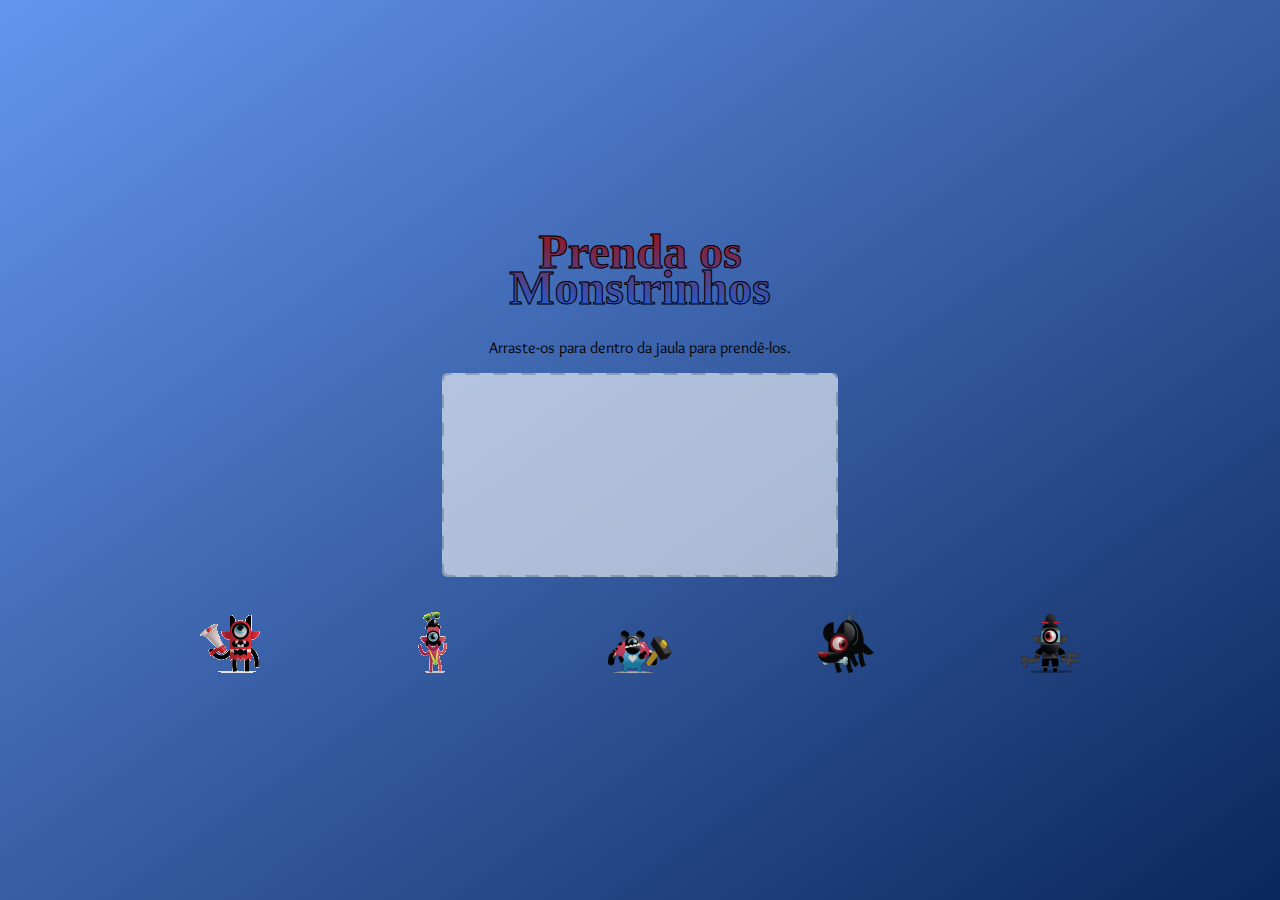
<file: apis/drag-and-drop/index.html>
<!DOCTYPE html>
<html lang="pt">
<head>
  <meta charset="utf-8">
  <title>Drag and Drop API - Exemplo</title>
  <link rel="stylesheet" href="styles/monstrinhos.css">
  <link rel="stylesheet" href="https://fonts.googleapis.com/css?family=Overlock|Chewy">
  <link rel="icon" href="images/favicon.ico" type="image/x-icon">
</head>
<body>
  <main id="dnd-example-container">
    <header>
      <h1>Prenda os<br>Monstrinhos</h1>
    </header>
    <p>Arraste-os para dentro da jaula para prendê-los.</p>
    <section id="dnd-target" class="anim-dashes">
      <div class="anim-dashes-blank"></div>
    </section>
    <section id="dnd-sources">
      <ul>
        <li draggable="true" class="dnd-draggable" id="johnny">Johnny</li>
        <li draggable="true" class="dnd-draggable" id="dmitry">Dmitry</li>
        <li draggable="true" class="dnd-draggable" id="ales">Ales</li>
        <li draggable="true" class="dnd-draggable" id="andraz">Andraz</li>
        <li draggable="true" class="dnd-draggable" id="logar">Logar</li>
      </ul>
    </section>
  </main>
  <script src="scripts/monstrinhos.js"></script>
</body>
</html>
</file>
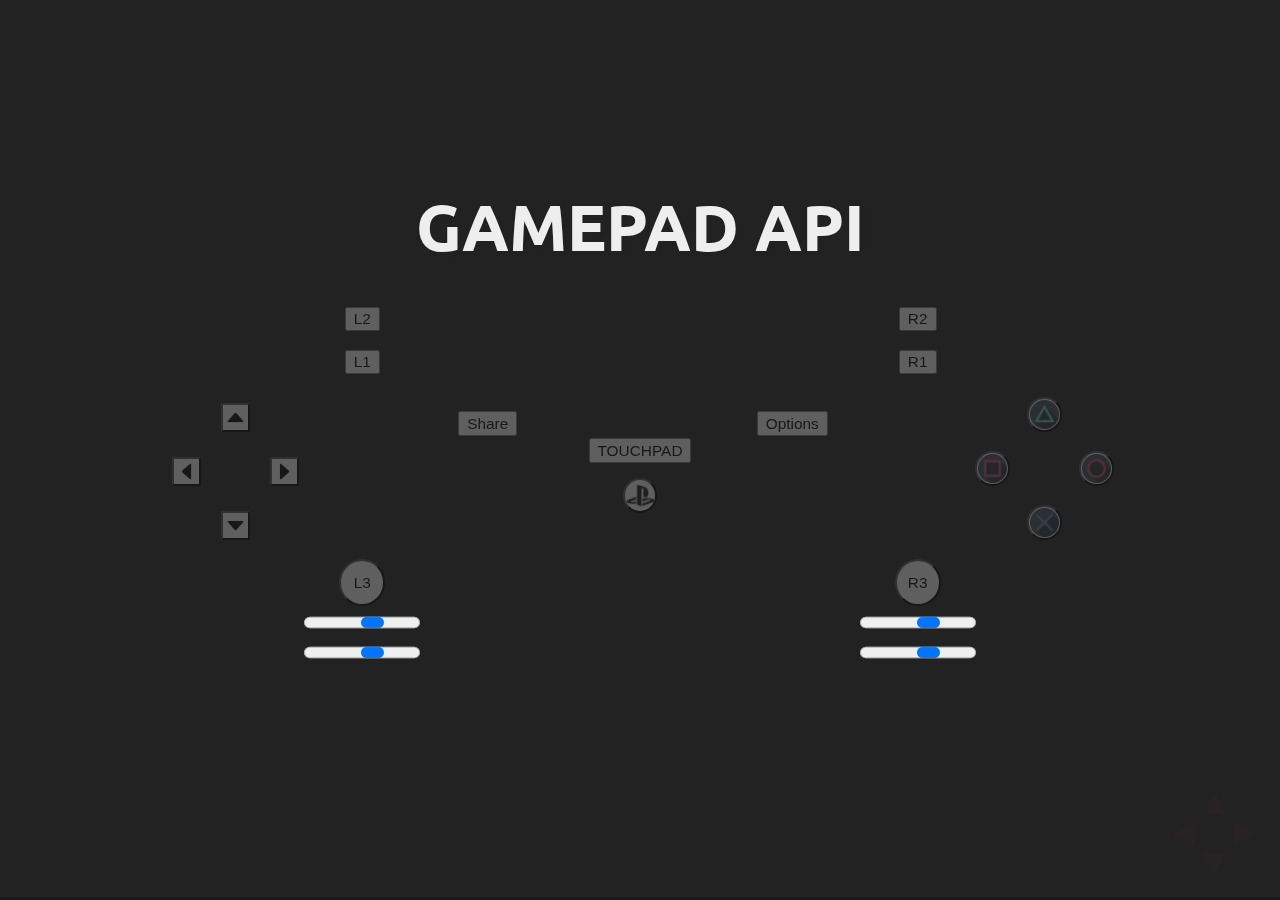
<file: apis/gamepad/index.html>
<!doctype html>
<html lang="en">

	<head>
		<meta charset="utf-8">

		<title>Seminário - APIs do HTML5</title>

		<meta name="description" content="Gamepad API e Vibration API ">
		<meta name="author" content="André Dornas e Raíssa Dutra">

		<meta name="apple-mobile-web-app-capable" content="yes">
		<meta name="apple-mobile-web-app-status-bar-style" content="black-translucent">

		<meta name="viewport" content="width=device-width, initial-scale=1.0, maximum-scale=1.0, user-scalable=no, minimal-ui">

		<link rel="stylesheet" href="css/reveal.css">
		<link rel="stylesheet" href="css/theme/blood.css" id="theme">

		<!-- Code syntax highlighting -->
		<link rel="stylesheet" href="lib/css/zenburn.css">
		<link rel="stylesheet" href="css/myCss.css">
		<!-- Printing and PDF exports -->
		<script>
			var link = document.createElement( 'link' );
			link.rel = 'stylesheet';
			link.type = 'text/css';
			link.href = window.location.search.match( /print-pdf/gi ) ? 'css/print/pdf.css' : 'css/print/paper.css';
			document.getElementsByTagName( 'head' )[0].appendChild( link );
		</script>

		<!--[if lt IE 9]>
		<script src="lib/js/html5shiv.js"></script>
		<![endif]-->
	</head>

	<body>

		<div class="reveal">

			<!-- Any section element inside of this container is displayed as a slide -->
			<div class="slides">
					<section>
						<h3>Gamepad API</h3>
						<p id="gamepad"></p>
						<div id="controller">
							<div id="x2"><span id="l2"><button type="button">L2</button></span><span id="r2"><button type="button">R2</button></span></div>
							<div id="x1"><span id="l1"><button type="button">L1</button></span><span id="r1"><button type="button">R1</button></span></div>
							<div id="central">
								<span id="setas">
									<div id="cima"><button type="button"></button></div>
									<div id="lados"><span id="esquerda"><button type="button"></button></span><span id="direita"><button type="button"></button></span></div>
									<div id="baixo"><button type="button"></button></div>
								</span>
								<span id="options"><button type="button"> Share </button></span>
								<span id="centro">
									<div id="touchpad"><button type="button">TOUCHPAD</button></div>
									<div id="ps"><button type="button"></button></div>
								</span>
								<span id="start"><button type="button"> Options </button></span>
								<span id="botoes">
									<div id="triangulo"><button type="button"></button></div>
									<div id="meio"><span id="quadrado"><button type="button"></button></span><span id="bolinha"><button type="button"></button></span></div>
									<div id="xis"><button type="button"></button></div>
								</span>
							</div>
							<div id="analog">
								<span id="esq">
									<div>
										<button type="button">L3</button>
										<progress max="2"></progress>
										<progress max="2"></progress>
									</div>
								</span>
								<span id="dir">
									<div>
										<button type="button">R3</button>
										<progress max="2"></progress>
										<progress max="2"></progress>
									</div>
								</span>
							</div>
						</div>

				</section>
			</div>
		</div>

		<script src="lib/js/head.min.js"></script>
		<script src="js/reveal.js"></script>

		<script>

			// Full list of configuration options available at:
			// https://github.com/hakimel/reveal.js#configuration
			Reveal.initialize({
				controls: true,
				progress: true,
				history: true,
				center: true,

				transition: 'slide', // none/fade/slide/convex/concave/zoom

				// Optional reveal.js plugins
				dependencies: [
					{ src: 'lib/js/classList.js', condition: function() { return !document.body.classList; } },
					{ src: 'plugin/markdown/marked.js', condition: function() { return !!document.querySelector( '[data-markdown]' ); } },
					{ src: 'plugin/markdown/markdown.js', condition: function() { return !!document.querySelector( '[data-markdown]' ); } },
					{ src: 'plugin/highlight/highlight.js', async: true, callback: function() { hljs.initHighlightingOnLoad(); } },
					{ src: 'plugin/zoom-js/zoom.js', async: true },
					{ src: 'plugin/notes/notes.js', async: true }
				]
			});

		</script>
		<script src="js/gamepad.js"></script>
	</body>
</html>
</file>
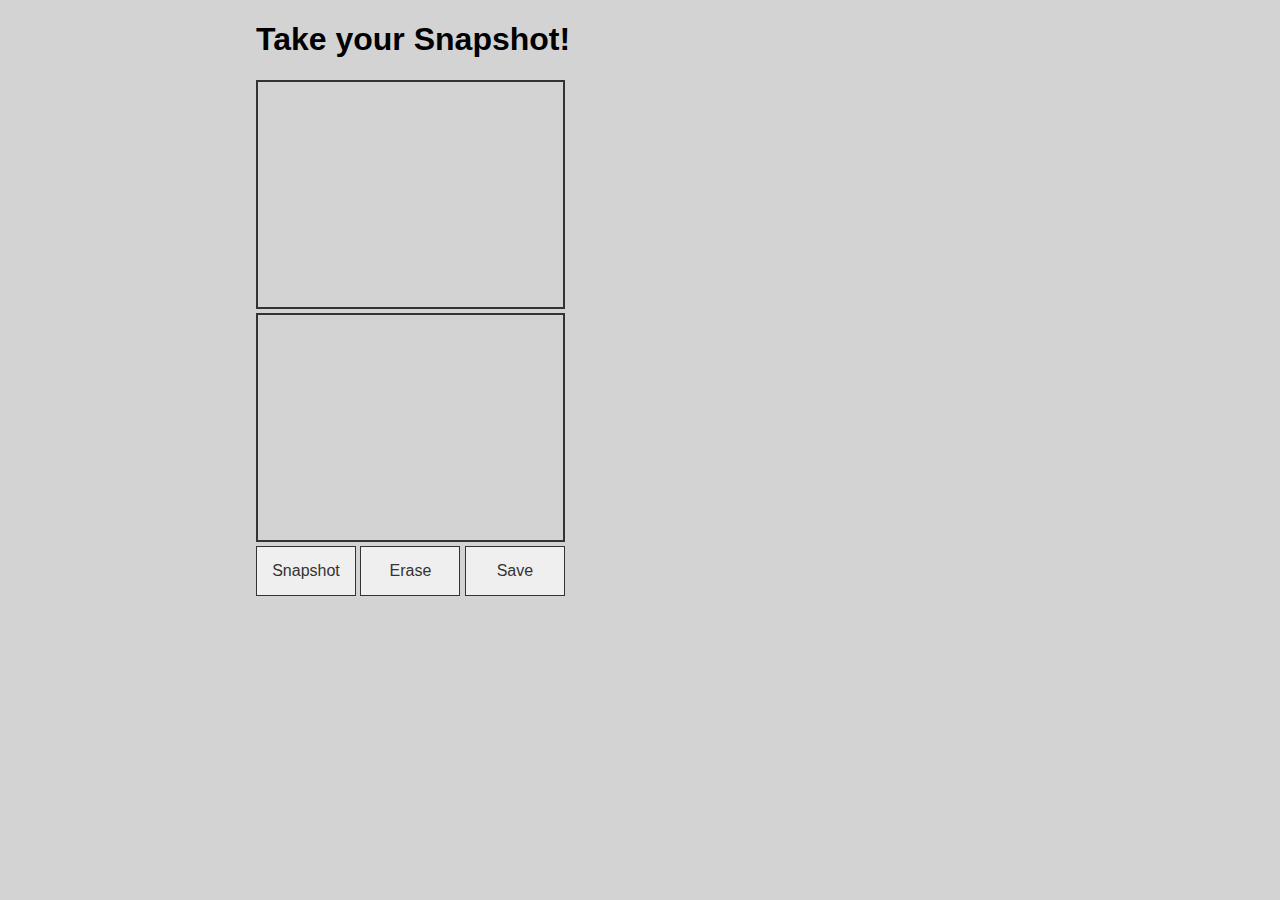
<file: apis/media-capture-and-streams/index.html>
<!doctype html>
<html>
<head>
  <title>Media Capture and Streams API</title>
  <link rel="stylesheet" href="css/style_index.css">
</head>
<body onload="onLoad()">

	<div id="container">
		<h1>Take your Snapshot!</h1>
	    <div class="camera">
	   		<video autoplay id="webcam"></video>
	   		<div>
	   			<canvas id="canvas" width="640" height="480"></canvas>
	   		</div>
	    </div>
		<div>
		    <button class="buttons"onclick="snapshot()" > Snapshot</button>
		    <button class="buttons" onclick="eraseCanvas()" >Erase</button>
		    <button class="buttons" onclick="savePhoto()" id="save">Save</button> 
		</div>
	</div>
  <script type="text/javascript" src="js/camera.js"></script>
</body>
</html>
</file>
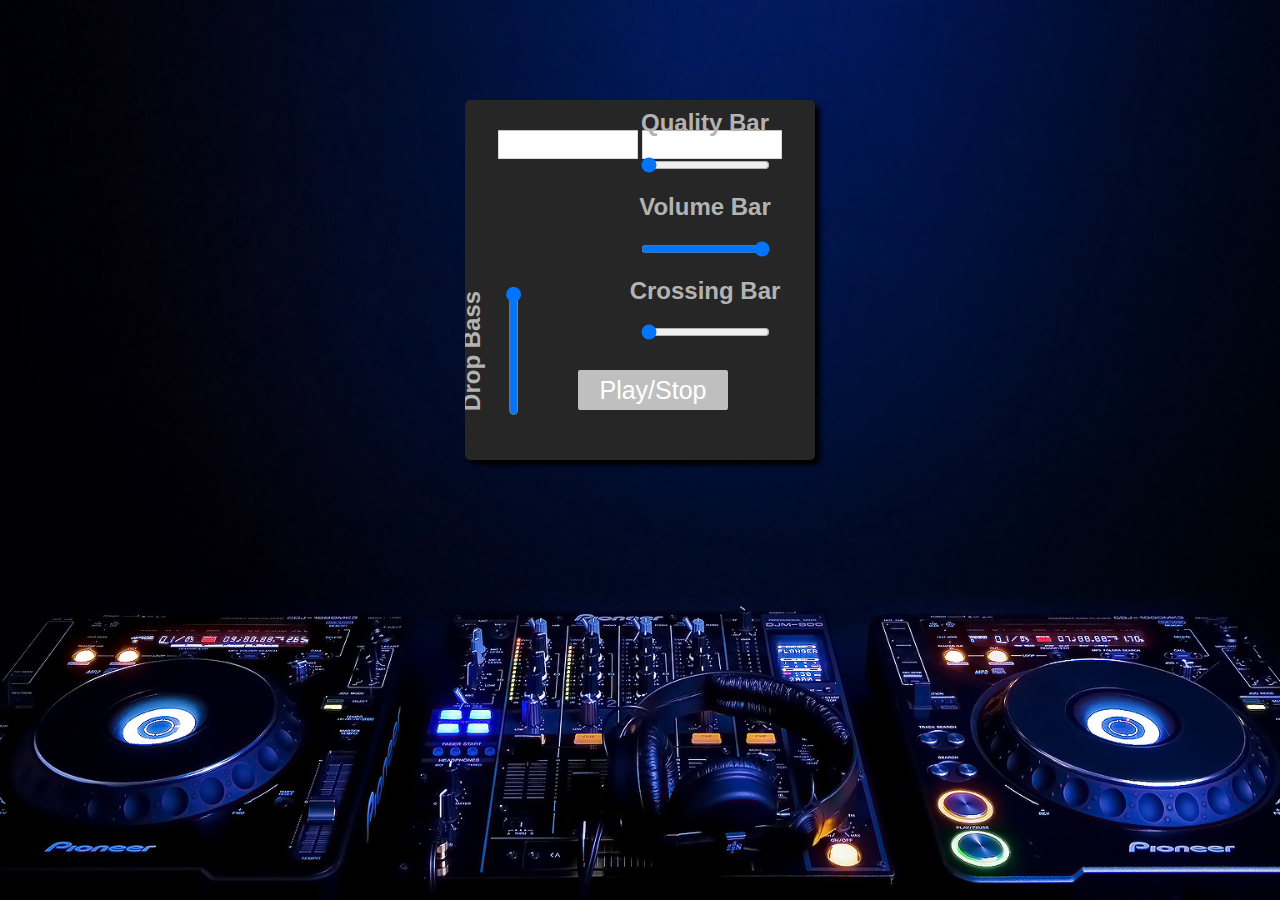
<file: apis/user-timing-api/index.html>
<hmtl>
  <head>
    <title>Audio Web Kit</title>
    <meta charset="utf8" ></meta>
    <link rel="stylesheet" href="exemplo.css">
  </head>
  <body id="corpo">

    <div class='conteudo'>
        <input class='music' type="text" id="track1" list='musicas' required/>
        <input class='music' type="text" id="track2" list='musicas' required/>
        <datalist id="musicas">
          <option value="Wombass">
          <option value="Last Night">
          <option value="music">
        </datalist>
        <div class='esquerda'>
          <h2>Drop Bass</h2>
          <input min="0" max="1" step='0.01'value="1" oninput="dropaBass(this);" type="range"></input>
        </div>

        <div class='direita'>
          <h2>Quality Bar</h2>
          <input min="0" max="1" step='0.01'value="0" oninput="changeQuality(this);" type="range"></input>
          <h2>Volume Bar</h2>
          <input min="0" max="100" value="100" oninput="volume.changeVolume(this);" type="range"></input>
          <h2>Crossing Bar</h2>
          <input min="0" max="100" value="0" oninput="crossfade(this);" type="range"></input>
          <br>
          <button id='play'>Play/Stop</button>
        </div>
    </div>


    <script src='exemplo.js'></script>

  </body>

</hmtl>
</file>
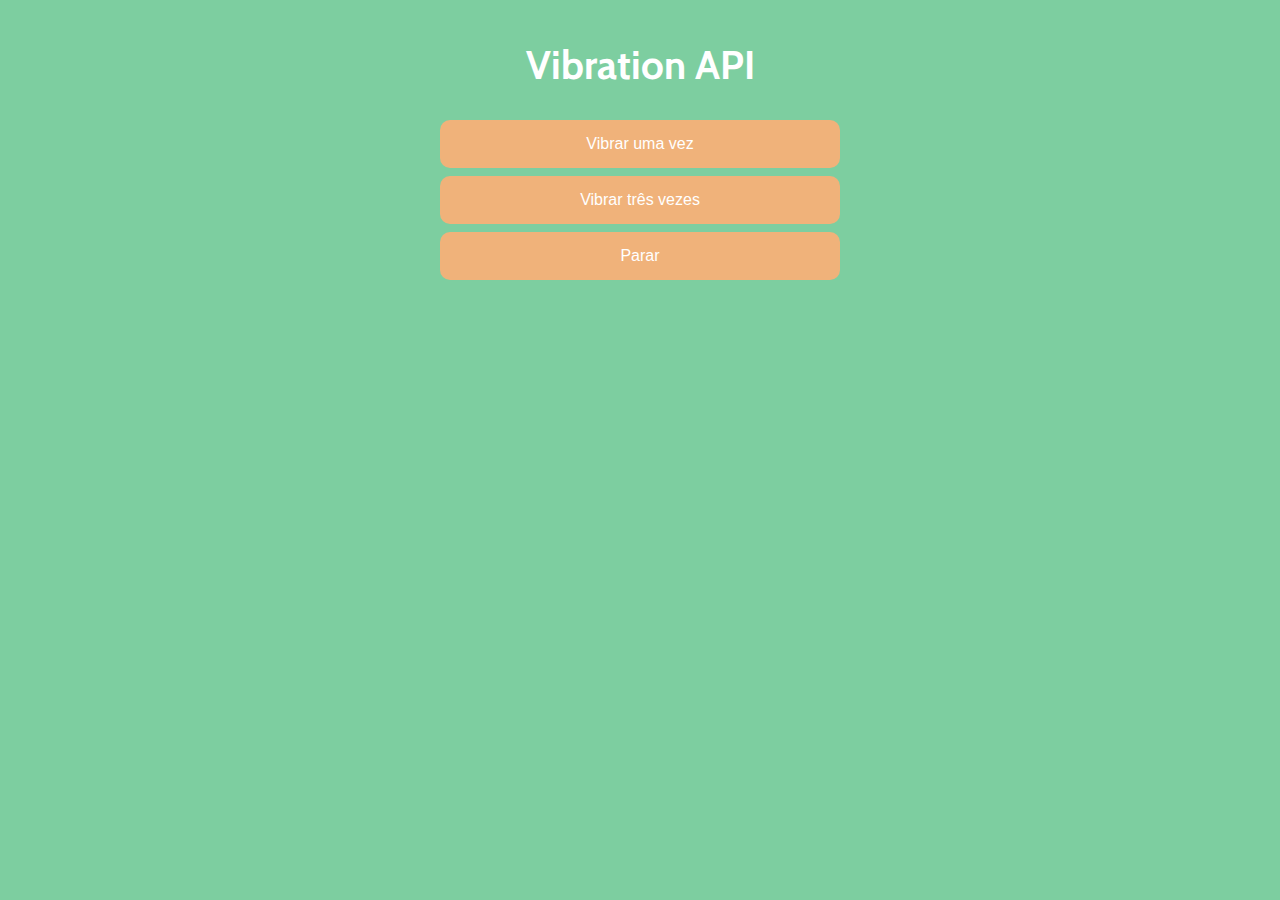
<file: apis/vibration/index.html>
<!DOCTYPE html>
<html>
   <head>
    <meta charset="UTF-8">
    <meta name="viewport" content="width=device-width, initial-scale=1.0"/>
    <link rel="stylesheet" href="vibration.css">
    <title>Vibration API Demo</title>
   </head>
   <body>
    <h1>Vibration API</h1>
    <div class="buttons-wrapper">
      <button id="button1" class="button-demo">Vibrar uma vez</button>
      <button id="button2" class="button-demo">Vibrar três vezes</button>
      <button id="button3" class="button-demo">Parar</button>
    </div>
    <span id="v-unsupported" class="hidden">API not supported</span>
    <script type="text/javascript" src="vibration.js"></script>
   </body>
</html>
</file>
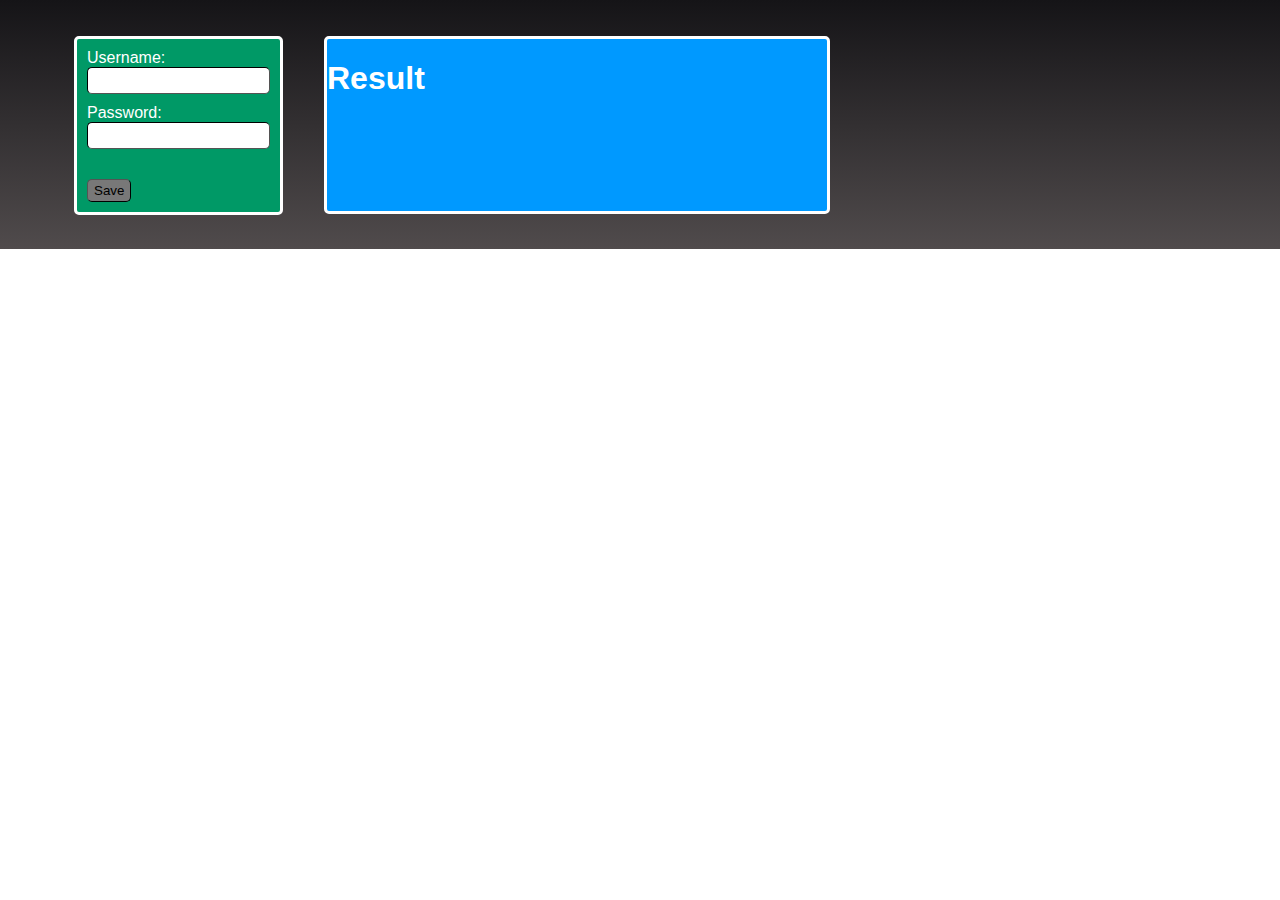
<file: apis/web-cryptography/index.html>
<!doctype html>
<html>
<head>
  <title>Web Cryptography API</title>
  <link rel="stylesheet" href="css/style_index.css">
</head>
<body onload="onLoad()">

	<form>
	  <label for="username">Username:</label><input type="text" id="username">
	  <label for="password">Password:</label><input id="password"> <br>
	  
	  <button type="button" id="encrypt">Save</button>
	</form>

	<div id="container">
	  <h1>Result</h1>
	  <p id="p1"></p>
	  <p id="p2"></p>
	 </div>
  <script type="text/javascript" src="js/cryptography.js"></script>
</body>
</html>
</file>
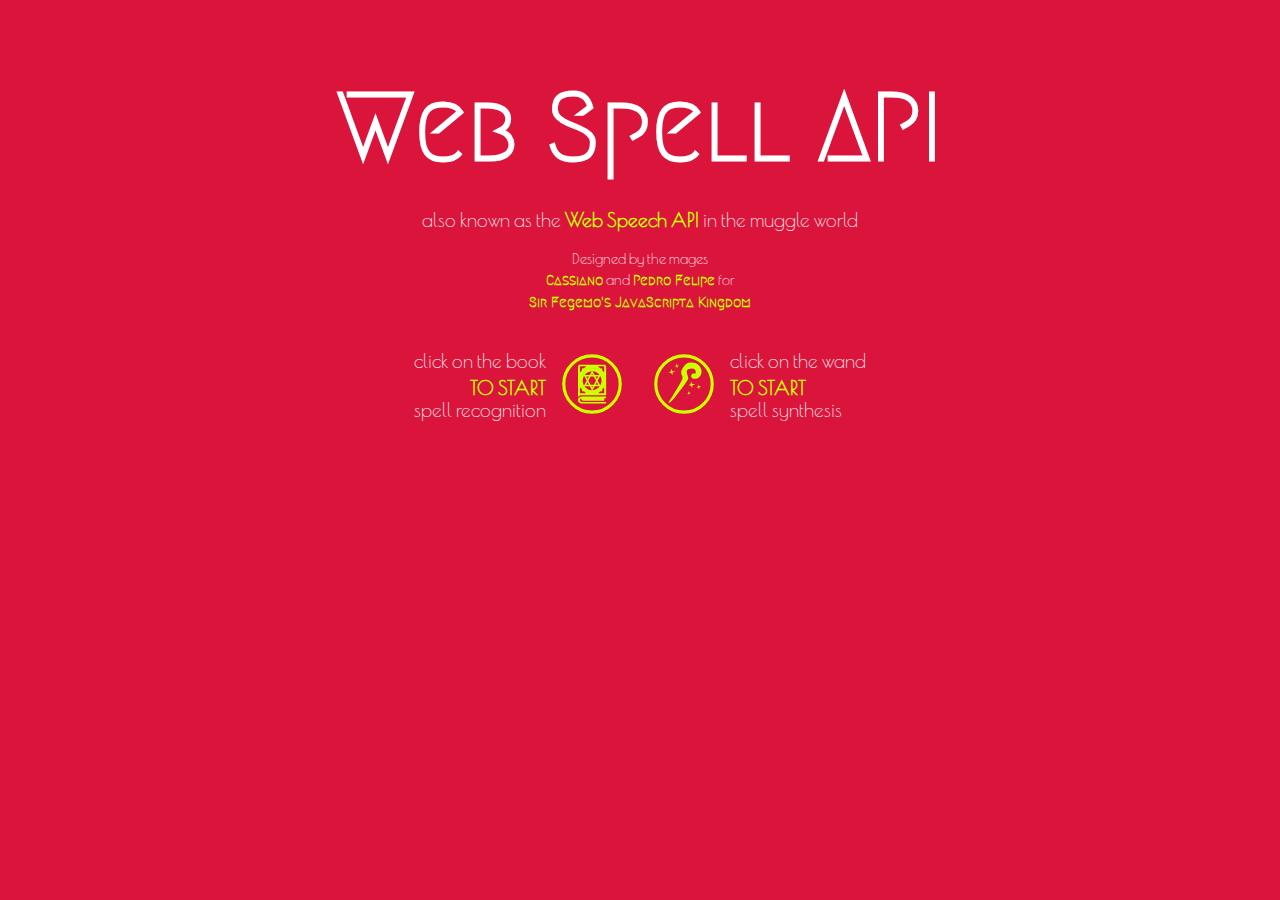
<file: apis/web-speech-api/index.html>
<!DOCTYPE html>
<html>
    <head>
        <meta charset="utf-8">
        <title>Web Speech API Example</title>
        
        <link rel="stylesheet" href="css/stylesheet.css">
        <script src="js/script.js"></script>
    </head>
    
    <body class="flex-column-container">
        <h1>Web Spell API</h1>
        <p>also known as the <em>Web Speech API</em> in the muggle world</p>
        
        <section>
            Designed by the mages<br>
            <em>Cassiano</em> and <em>Pedro Felipe</em> for<br>
            <em>Sir Fegemo's JavaScripta Kingdom</em>
        </section>
        
        <div class="flex-row-container">
            <div class="text-right">
                <p>click on the book<br>
                    <em id="start-speech">TO START</em>
                    <em id="stop-speech" class="hidden">TO STOP</em>
                    <br>spell recognition
                </p>
            </div>
            
            <button id="toggle-speech" onclick="toggleRecognition(event)">
                <img src="img/book.svg" alt="Microphone" id="icon">
            </button>
            
            <button id="toggle-synthesis">
                <img src="img/wand.svg" alt="Microphone" id="icon">
            </button>
            
            <div class="text-left">
                <p>click on the wand<br>
                    <em id="start-synthesis">TO START</em>
                    <em id="stop-synthesis" class="hidden">TO STOP</em>
                    <br>spell synthesis
                </p>
            </div>
        </div>
        
        <span class="hidden" id="not-supported">Oh no! Your muggle browser doesn't support this API!</span>
        
        <div id="results" class="text-center">
            <span id="final-span"></span>
            <span id="interim-span"></span>
        </div>
        
    </body>
</html>
</file>
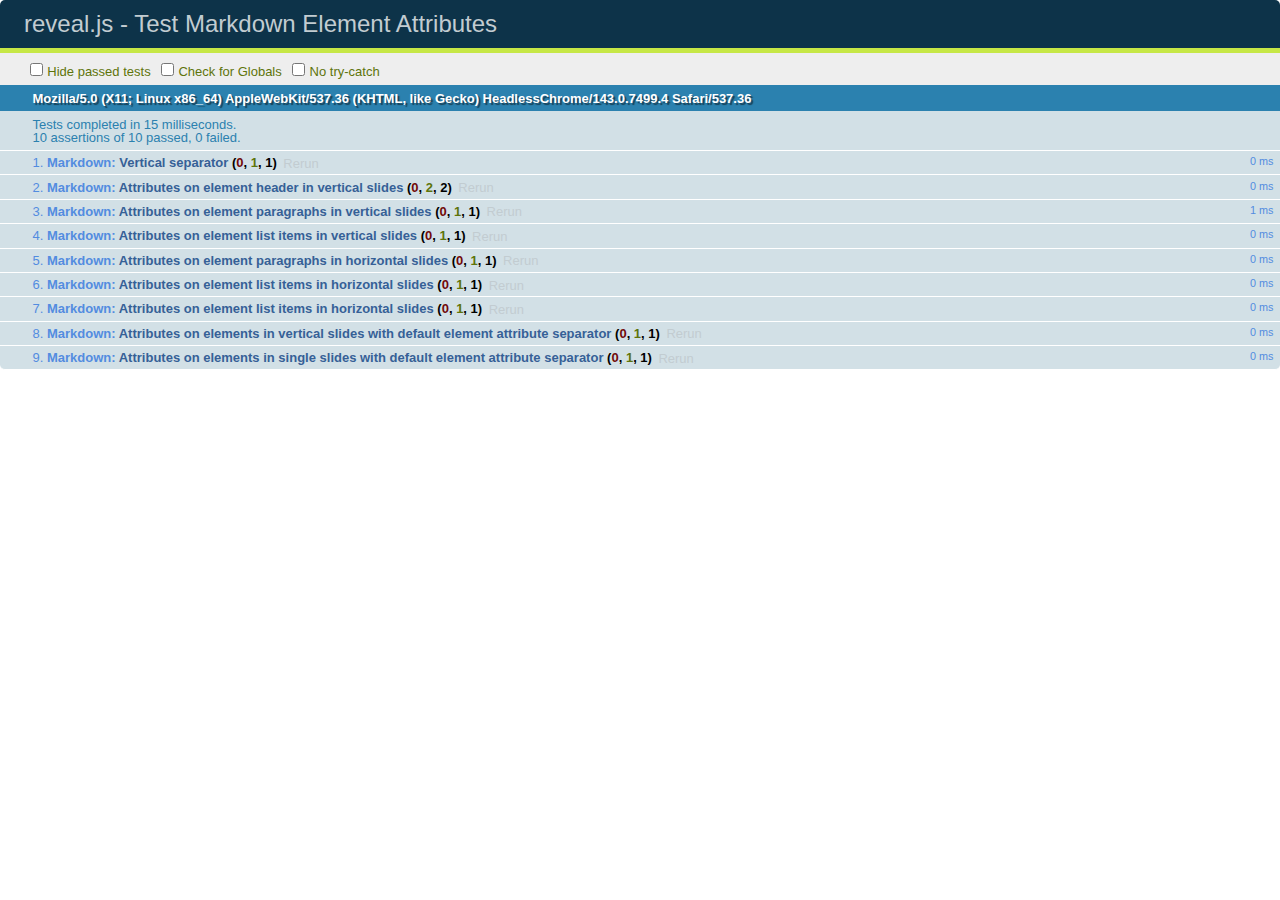
<file: apis/gamepad/test/test-markdown-element-attributes.html>
<!doctype html>
<html lang="en">

	<head>
		<meta charset="utf-8">

		<title>reveal.js - Test Markdown Element Attributes</title>

		<link rel="stylesheet" href="../css/reveal.css">
		<link rel="stylesheet" href="qunit-1.12.0.css">
	</head>

	<body style="overflow: auto;">

		<div id="qunit"></div>
		<div id="qunit-fixture"></div>

		<div class="reveal" style="display: none;">

			<div class="slides">

				<!-- <section data-markdown="example.md" data-separator="^\n\n\n" data-separator-vertical="^\n\n"></section> -->

				<!-- Slides are separated by newline + three dashes + newline, vertical slides identical but two dashes -->
				<section data-markdown data-separator="^\n---\n$" data-separator-vertical="^\n--\n$" data-element-attributes="{_\s*?([^}]+?)}">>
					<script type="text/template">
						## Slide 1.1
						<!-- {_class="fragment fade-out" data-fragment-index="1"} -->

						--

						## Slide 1.2
						<!-- {_class="fragment shrink"} -->

						Paragraph 1
						<!-- {_class="fragment grow"} -->

						Paragraph 2
						<!-- {_class="fragment grow"} -->

						- list item 1 <!-- {_class="fragment grow"} -->
						- list item 2 <!-- {_class="fragment grow"} -->
						- list item 3 <!-- {_class="fragment grow"} -->


						---

						## Slide 2


						Paragraph 1.2  
						multi-line <!-- {_class="fragment highlight-red"} -->

						Paragraph 2.2 <!-- {_class="fragment highlight-red"} -->

						Paragraph 2.3 <!-- {_class="fragment highlight-red"} -->

						Paragraph 2.4 <!-- {_class="fragment highlight-red"} -->

						- list item 1 <!-- {_class="fragment highlight-green"} -->
						- list item 2<!-- {_class="fragment highlight-green"} -->
						- list item 3<!-- {_class="fragment highlight-green"} -->
						- list item 4
						<!-- {_class="fragment highlight-green"} -->
						- list item 5<!-- {_class="fragment highlight-green"} -->

						Test

						![Example Picture](examples/assets/image2.png)
						<!-- {_class="reveal stretch"} -->

					</script>
				</section>



				<section 	data-markdown data-separator="^\n\n\n"
									data-separator-vertical="^\n\n"
									data-separator-notes="^Note:"
									data-charset="utf-8">
					<script type="text/template">
						# Test attributes in Markdown with default separator
						## Slide 1 Def <!-- .element: class="fragment highlight-red" data-fragment-index="1" -->


						## Slide 2 Def
						<!-- .element: class="fragment highlight-red" -->

					</script>
				</section>

				<section data-markdown>
				  <script type="text/template">
					## Hello world
					A paragraph
					<!-- .element: class="fragment highlight-blue" -->
				  </script>
				</section>

				<section data-markdown>
				  <script type="text/template">
					## Hello world

					Multiple  
					Line
					<!-- .element: class="fragment highlight-blue" -->
				  </script>
				</section>

				<section data-markdown>
				  <script type="text/template">
					## Hello world

					Test<!-- .element: class="fragment highlight-blue" -->

					More Test
				  </script>
				</section>


			</div>

		</div>

		<script src="../lib/js/head.min.js"></script>
		<script src="../js/reveal.js"></script>
		<script src="../plugin/markdown/marked.js"></script>
		<script src="../plugin/markdown/markdown.js"></script>
		<script src="qunit-1.12.0.js"></script>

		<script src="test-markdown-element-attributes.js"></script>

	</body>
</html>
</file>
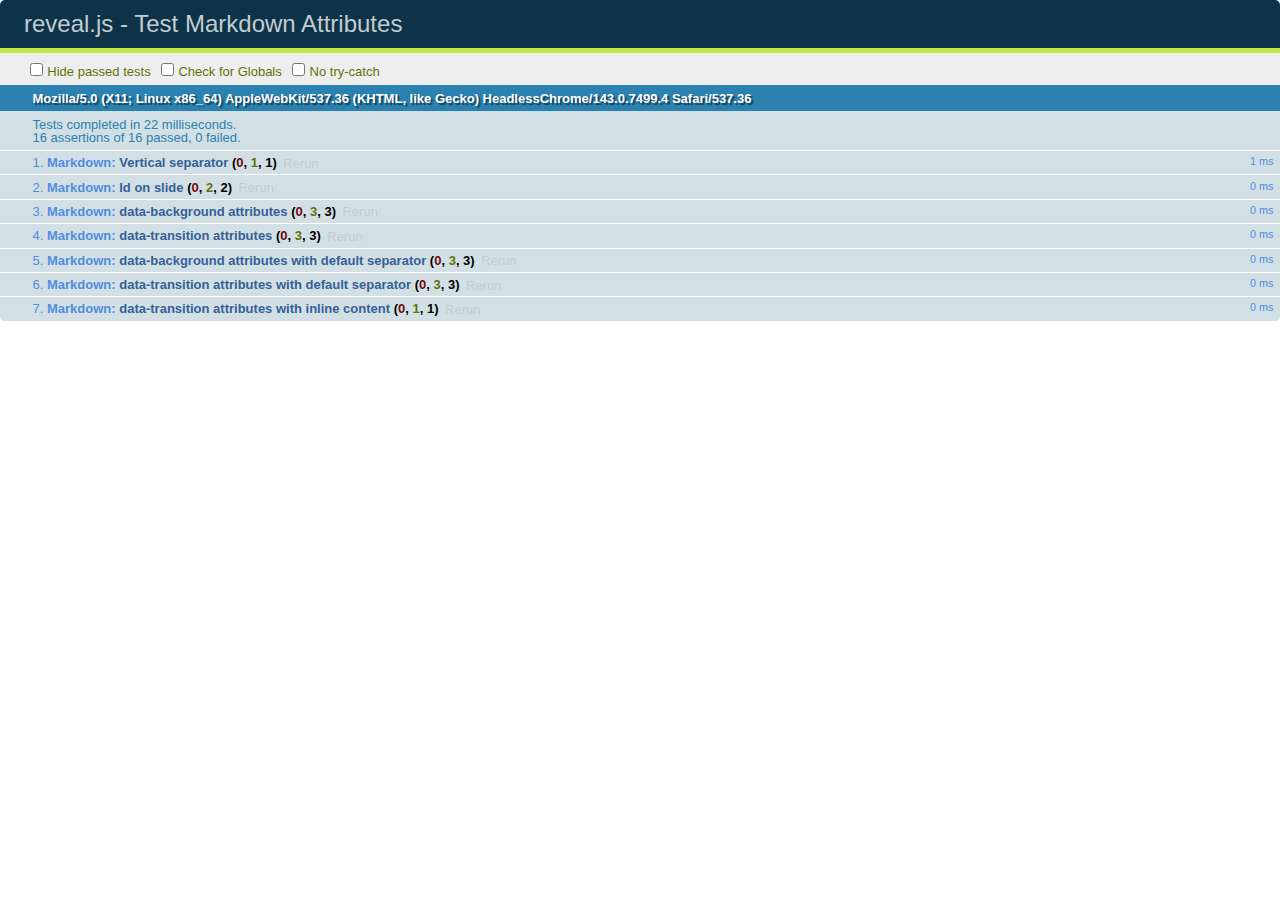
<file: apis/gamepad/test/test-markdown-slide-attributes.html>
<!doctype html>
<html lang="en">

	<head>
		<meta charset="utf-8">

		<title>reveal.js - Test Markdown Attributes</title>

		<link rel="stylesheet" href="../css/reveal.css">
		<link rel="stylesheet" href="qunit-1.12.0.css">
	</head>

	<body style="overflow: auto;">

		<div id="qunit"></div>
		<div id="qunit-fixture"></div>

		<div class="reveal" style="display: none;">

			<div class="slides">

				<!-- <section data-markdown="example.md" data-separator="^\n\n\n" data-separator-vertical="^\n\n"></section> -->

				<!-- Slides are separated by three lines, vertical slides by two lines, attributes are one any line starting with (spaces and) two dashes -->
				<section 	data-markdown data-separator="^\n\n\n"
									data-separator-vertical="^\n\n"
									data-separator-notes="^Note:"
									data-attributes="--\s(.*?)$"
									data-charset="utf-8">
					<script type="text/template">
						# Test attributes in Markdown
						## Slide 1



						## Slide 2
						<!-- -- id="slide2" data-transition="zoom" data-background="#A0C66B" -->


						## Slide 2.1
						<!-- -- data-background="#ff0000" data-transition="fade" -->


						## Slide 2.2
						[Link to Slide2](#/slide2)



						## Slide 3
						<!-- -- data-transition="zoom" data-background="#C6916B" -->



						## Slide 4
					</script>
				</section>

				<section 	data-markdown data-separator="^\n\n\n"
									data-separator-vertical="^\n\n"
									data-separator-notes="^Note:"
									data-charset="utf-8">
					<script type="text/template">
						# Test attributes in Markdown with default separator
						## Slide 1 Def



						## Slide 2 Def
						<!-- .slide: id="slide2def" data-transition="concave" data-background="#A7C66B" -->


						## Slide 2.1 Def
						<!-- .slide: data-background="#f70000" data-transition="page" -->


						## Slide 2.2 Def
						[Link to Slide2](#/slide2def)



						## Slide 3 Def
						<!-- .slide: data-transition="concave" data-background="#C7916B" -->



						## Slide 4
					</script>
				</section>

				<section data-markdown>
					<script type="text/template">
						<!-- .slide: data-background="#ff0000" -->
						## Hello world
					</script>
				</section>

				<section data-markdown>
					<script type="text/template">
						## Hello world
						<!-- .slide: data-background="#ff0000" -->
					</script>
				</section>

				<section data-markdown>
					<script type="text/template">
						## Hello world

						Test
						<!-- .slide: data-background="#ff0000" -->

						More Test
					</script>
				</section>

			</div>

		</div>

		<script src="../lib/js/head.min.js"></script>
		<script src="../js/reveal.js"></script>
		<script src="../plugin/markdown/marked.js"></script>
		<script src="../plugin/markdown/markdown.js"></script>
		<script src="qunit-1.12.0.js"></script>

		<script src="test-markdown-slide-attributes.js"></script>

	</body>
</html>
</file>
<file: apis/drag-and-drop/styles/monstrinhos.css>
html,
body {
	height: 100%;
}

body {
	margin: 0;
	display: flex;
	align-items: center;
	background-color: #6495ed;
	background-image: linear-gradient(to bottom right, #6495ed, #0b275b);
	font-family: 'Overlock', sans-serif;
}

h1 {
	font-family: 'Chewy', serif;
	font-size: 3em;
	color: #9e1010;
	background-image: -webkit-linear-gradient(#9e1010, #295ac7);
	-webkit-background-clip: text;
	-webkit-text-fill-color: transparent;
	-webkit-text-stroke: 1px black;
	line-height: 0.75em;
	height: 1.25em;
	padding: 0.15em 0 0.25em;
}

#dnd-example-container {
	display: block;
	width: 100%;
	text-align: center;
}

.anim-dashes {
	background-color: #c0c0c0;
	background-image: repeating-linear-gradient(45deg, transparent, transparent 10px, #fff 10px, #fff 20px);
	width: 392px;
	margin-left: auto;
	margin-right: auto;
	padding: 2px;
	border-radius: 5px;
}

.anim-dashes-blank {
	background-color: #fff;
	border-radius: 5px;
	width: 100%;
	height: 100%;
}

#dnd-target {
	height: 200px;
	margin: auto;
	position: relative;
	opacity: 0.6;
	transition: all 200ms;
}

#dnd-target.dnd-over {
	animation: dashes 5s linear infinite;
	border-color: #f00;
	background-color: #f00;
	opacity: 0.9;
}

#dnd-sources {
	display: block;
}

#dnd-sources > ul {
	width: 80%;
	margin: 2em auto;
	padding: 0;
	display: flex;
	justify-content: space-around;
}

#dnd-sources > ul li {
	display: inline-block;
}

.dnd-draggable {
	width: 64px;
	height: 64px;
	text-indent: -9999px;
	overflow: hidden;
	cursor: move;
	user-select: none;
}

.dnd-draggable#johnny {
	background-image: url("../images/toshl-johnny.png");
}

.dnd-draggable#dmitry {
	background-image: url("../images/toshl-dmitry.png");
}

.dnd-draggable#ales {
	background-image: url("../images/toshl-ales.png");
}

.dnd-draggable#andraz {
	background-image: url("../images/toshl-andraz.png");
}

.dnd-draggable#logar {
	background-image: url("../images/toshl-logar.png");
}

.dnd-draggable.dnd-destroying {
	position: absolute;
	top: 50%;
	margin-top: -32px;
	left: 50%;
	margin-left: -32px;
	animation: dying 2s;
}

.dnd-draggable.dnd-destroying:nth-child(2) {
	left: calc(50% - 160px);
}

.dnd-draggable.dnd-destroying:nth-child(3) {
	left: calc(50% - 80px);
}

.dnd-draggable.dnd-destroying:nth-child(4) {
	left: 50%;
}

.dnd-draggable.dnd-destroying:nth-child(5) {
	left: calc(50% + 80px);
}

.dnd-draggable.dnd-destroying:nth-child(6) {
	left: calc(50% + 160px);
}

@-moz-keyframes dashes {
	from {
		background-position: 0 0;
	}

	to {
		background-position: 196px 0;
	}
}

@-webkit-keyframes dashes {
	from {
		background-position: 0 0;
	}

	to {
		background-position: 196px 0;
	}
}

@-o-keyframes dashes {
	from {
		background-position: 0 0;
	}

	to {
		background-position: 196px 0;
	}
}

@keyframes dashes {
	from {
		background-position: 0 0;
	}

	to {
		background-position: 196px 0;
	}
}

@-moz-keyframes dying {
	from {
		transform: none;
	}

	to {
		transform: scale(0.3) rotate(1080deg);
		opacity: 0;
	}
}

@-webkit-keyframes dying {
	from {
		transform: none;
	}

	to {
		transform: scale(0.3) rotate(1080deg);
		opacity: 0;
	}
}

@-o-keyframes dying {
	from {
		transform: none;
	}

	to {
		transform: scale(0.3) rotate(1080deg);
		opacity: 0;
	}
}

@keyframes dying {
	from {
		transform: none;
	}

	to {
		transform: scale(0.3) rotate(1080deg);
		opacity: 0;
	}
}
</file>
<file: apis/gamepad/css/theme/blood.css>
/**
 * Blood theme for reveal.js
 * Author: Walther http://github.com/Walther
 *
 * Designed to be used with highlight.js theme
 * "monokai_sublime.css" available from
 * https://github.com/isagalaev/highlight.js/
 *
 * For other themes, change $codeBackground accordingly.
 *
 */
@import url(https://fonts.googleapis.com/css?family=Ubuntu:300,700,300italic,700italic);
/*********************************************
 * GLOBAL STYLES
 *********************************************/
body {
  background: #222;
  background-color: #222; }

.reveal {
  font-family: Ubuntu, "sans-serif";
  font-size: 36px;
  font-weight: normal;
  color: #eee; }

::selection {
  color: #fff;
  background: #a23;
  text-shadow: none; }

.reveal .slides > section,
.reveal .slides > section > section {
  line-height: 1.3;
  font-weight: inherit; }

/*********************************************
 * HEADERS
 *********************************************/
.reveal h1,
.reveal h2,
.reveal h3,
.reveal h4,
.reveal h5,
.reveal h6 {
  margin: 0 0 20px 0;
  color: #eee;
  font-family: Ubuntu, "sans-serif";
  font-weight: normal;
  line-height: 1.2;
  letter-spacing: normal;
  text-transform: uppercase;
  text-shadow: 2px 2px 2px #222;
  word-wrap: break-word; }

.reveal h1 {
  font-size: 3.77em; }

.reveal h2 {
  font-size: 2.11em; }

.reveal h3 {
  font-size: 1.55em; }

.reveal h4 {
  font-size: 1em; }

.reveal h1 {
  text-shadow: 0 1px 0 #ccc, 0 2px 0 #c9c9c9, 0 3px 0 #bbb, 0 4px 0 #b9b9b9, 0 5px 0 #aaa, 0 6px 1px rgba(0, 0, 0, 0.1), 0 0 5px rgba(0, 0, 0, 0.1), 0 1px 3px rgba(0, 0, 0, 0.3), 0 3px 5px rgba(0, 0, 0, 0.2), 0 5px 10px rgba(0, 0, 0, 0.25), 0 20px 20px rgba(0, 0, 0, 0.15); }

/*********************************************
 * OTHER
 *********************************************/
.reveal p {
  margin: 20px 0;
  line-height: 1.3; }

/* Ensure certain elements are never larger than the slide itself */
.reveal img,
.reveal video,
.reveal iframe {
  max-width: 95%;
  max-height: 95%; }

.reveal strong,
.reveal b {
  font-weight: bold; }

.reveal em {
  font-style: italic; }

.reveal ol,
.reveal dl,
.reveal ul {
  display: inline-block;
  text-align: left;
  margin: 0 0 0 1em; }

.reveal ol {
  list-style-type: decimal; }

.reveal ul {
  list-style-type: disc; }

.reveal ul ul {
  list-style-type: square; }

.reveal ul ul ul {
  list-style-type: circle; }

.reveal ul ul,
.reveal ul ol,
.reveal ol ol,
.reveal ol ul {
  display: block;
  margin-left: 40px; }

.reveal dt {
  font-weight: bold; }

.reveal dd {
  margin-left: 40px; }

.reveal q,
.reveal blockquote {
  quotes: none; }

.reveal blockquote {
  display: block;
  position: relative;
  width: 70%;
  margin: 20px auto;
  padding: 5px;
  font-style: italic;
  background: rgba(255, 255, 255, 0.05);
  box-shadow: 0px 0px 2px rgba(0, 0, 0, 0.2); }

.reveal blockquote p:first-child,
.reveal blockquote p:last-child {
  display: inline-block; }

.reveal q {
  font-style: italic; }

.reveal pre {
  display: block;
  position: relative;
  width: 90%;
  margin: 20px auto;
  text-align: left;
  font-size: 0.55em;
  font-family: monospace;
  line-height: 1.2em;
  word-wrap: break-word;
  box-shadow: 0px 0px 6px rgba(0, 0, 0, 0.3); }

.reveal code {
  font-family: monospace; }

.reveal pre code {
  display: block;
  padding: 5px;
  overflow: auto;
  max-height: 400px;
  word-wrap: normal; }

.reveal table {
  margin: auto;
  border-collapse: collapse;
  border-spacing: 0; }

.reveal table th {
  font-weight: bold; }

.reveal table th,
.reveal table td {
  text-align: left;
  padding: 0.2em 0.5em 0.2em 0.5em;
  border-bottom: 1px solid; }

.reveal table th[align="center"],
.reveal table td[align="center"] {
  text-align: center; }

.reveal table th[align="right"],
.reveal table td[align="right"] {
  text-align: right; }

.reveal table tr:last-child td {
  border-bottom: none; }

.reveal sup {
  vertical-align: super; }

.reveal sub {
  vertical-align: sub; }

.reveal small {
  display: inline-block;
  font-size: 0.6em;
  line-height: 1.2em;
  vertical-align: top; }

.reveal small * {
  vertical-align: top; }

/*********************************************
 * LINKS
 *********************************************/
.reveal a {
  color: #a23;
  text-decoration: none;
  -webkit-transition: color 0.15s ease;
  -moz-transition: color 0.15s ease;
  transition: color 0.15s ease; }

.reveal a:hover {
  color: #dd5566;
  text-shadow: none;
  border: none; }

.reveal .roll span:after {
  color: #fff;
  background: #6a1520; }

/*********************************************
 * IMAGES
 *********************************************/
.reveal section img {
  margin: 15px 0px;
  background: rgba(255, 255, 255, 0.12);
  border: 4px solid #eee;
  box-shadow: 0 0 10px rgba(0, 0, 0, 0.15); }

.reveal section img.plain {
  border: 0;
  box-shadow: none; }

.reveal a img {
  -webkit-transition: all 0.15s linear;
  -moz-transition: all 0.15s linear;
  transition: all 0.15s linear; }

.reveal a:hover img {
  background: rgba(255, 255, 255, 0.2);
  border-color: #a23;
  box-shadow: 0 0 20px rgba(0, 0, 0, 0.55); }

/*********************************************
 * NAVIGATION CONTROLS
 *********************************************/
.reveal .controls .navigate-left,
.reveal .controls .navigate-left.enabled {
  border-right-color: #a23; }

.reveal .controls .navigate-right,
.reveal .controls .navigate-right.enabled {
  border-left-color: #a23; }

.reveal .controls .navigate-up,
.reveal .controls .navigate-up.enabled {
  border-bottom-color: #a23; }

.reveal .controls .navigate-down,
.reveal .controls .navigate-down.enabled {
  border-top-color: #a23; }

.reveal .controls .navigate-left.enabled:hover {
  border-right-color: #dd5566; }

.reveal .controls .navigate-right.enabled:hover {
  border-left-color: #dd5566; }

.reveal .controls .navigate-up.enabled:hover {
  border-bottom-color: #dd5566; }

.reveal .controls .navigate-down.enabled:hover {
  border-top-color: #dd5566; }

/*********************************************
 * PROGRESS BAR
 *********************************************/
.reveal .progress {
  background: rgba(0, 0, 0, 0.2); }

.reveal .progress span {
  background: #a23;
  -webkit-transition: width 800ms cubic-bezier(0.26, 0.86, 0.44, 0.985);
  -moz-transition: width 800ms cubic-bezier(0.26, 0.86, 0.44, 0.985);
  transition: width 800ms cubic-bezier(0.26, 0.86, 0.44, 0.985); }

.reveal p {
  font-weight: 300;
  text-shadow: 1px 1px #222; }

.reveal h1,
.reveal h2,
.reveal h3,
.reveal h4,
.reveal h5,
.reveal h6 {
  font-weight: 700; }

.reveal p code {
  background-color: #23241f;
  display: inline-block;
  border-radius: 7px; }

.reveal small code {
  vertical-align: baseline; }
</file>
<file: apis/gamepad/lib/css/zenburn.css>
/*
Zenburn style from voldmar.ru (c) Vladimir Epifanov <voldmar@voldmar.ru>
based on dark.css by Ivan Sagalaev
*/

.hljs {
  display: block;
  overflow-x: auto;
  padding: 0.5em;
  background: #3f3f3f;
  color: #dcdcdc;
  -webkit-text-size-adjust: none;
}

.hljs-keyword,
.hljs-tag,
.css .hljs-class,
.css .hljs-id,
.lisp .hljs-title,
.nginx .hljs-title,
.hljs-request,
.hljs-status,
.clojure .hljs-attribute {
  color: #e3ceab;
}

.django .hljs-template_tag,
.django .hljs-variable,
.django .hljs-filter .hljs-argument {
  color: #dcdcdc;
}

.hljs-number,
.hljs-date {
  color: #8cd0d3;
}

.dos .hljs-envvar,
.dos .hljs-stream,
.hljs-variable,
.apache .hljs-sqbracket,
.hljs-name {
  color: #efdcbc;
}

.dos .hljs-flow,
.diff .hljs-change,
.python .exception,
.python .hljs-built_in,
.hljs-literal,
.tex .hljs-special {
  color: #efefaf;
}

.diff .hljs-chunk,
.hljs-subst {
  color: #8f8f8f;
}

.dos .hljs-keyword,
.hljs-decorator,
.hljs-title,
.hljs-type,
.diff .hljs-header,
.ruby .hljs-class .hljs-parent,
.apache .hljs-tag,
.nginx .hljs-built_in,
.tex .hljs-command,
.hljs-prompt {
  color: #efef8f;
}

.dos .hljs-winutils,
.ruby .hljs-symbol,
.ruby .hljs-symbol .hljs-string,
.ruby .hljs-string {
  color: #dca3a3;
}

.diff .hljs-deletion,
.hljs-string,
.hljs-tag .hljs-value,
.hljs-preprocessor,
.hljs-pragma,
.hljs-built_in,
.smalltalk .hljs-class,
.smalltalk .hljs-localvars,
.smalltalk .hljs-array,
.css .hljs-rule .hljs-value,
.hljs-attr_selector,
.hljs-pseudo,
.apache .hljs-cbracket,
.tex .hljs-formula,
.coffeescript .hljs-attribute {
  color: #cc9393;
}

.hljs-shebang,
.diff .hljs-addition,
.hljs-comment,
.hljs-annotation,
.hljs-pi,
.hljs-doctype {
  color: #7f9f7f;
}

.coffeescript .javascript,
.javascript .xml,
.tex .hljs-formula,
.xml .javascript,
.xml .vbscript,
.xml .css,
.xml .hljs-cdata {
  opacity: 0.5;
}
</file>
<file: apis/gamepad/css/myCss.css>
div#central{
  display: flex;
}

div#central span#setas, div#central span#botoes {
  flex: 3;
}

div#central span#options, div#central span#start {
  flex: 2;
}

#analog {
  font-size: 20px;
  display: flex;
}

#analog #esq progress, #analog #dir progress {
  width: 100px;
}

#analog #esq, #analog #dir {
  flex: 2 1 50%;
}

#lados span, #meio span {
  margin: 0 30px;
}

#x1, #x2 {
  margin: 10px 0 !important;
  line-height: 13px;
  display: flex;
}

#central {
  margin: 10px 0 !important;
}

#x1 span, #x2 span {
  flex: 2 1 50%;
}

#controller button{
  opacity: 0.3;
}

p#gamepad {
  font-size: 25px;
  margin: 30px 0;
}

#centro {
  margin: auto;
}

#centro #ps button {
  width: 30px;
  height: 30px;
  background-image:url("../images/ps.png");
  background-repeat: no-repeat;
  background-size: cover;
  border-radius: 50%;
}

#triangulo button {
  width: 30px;
  height: 30px;
  background-image:url("../images/triangle.png");
  background-repeat: no-repeat;
  background-size: cover;
  border-radius: 50%;
}

#quadrado button {
  width: 30px;
  height: 30px;
  background-image:url("../images/square.png");
  background-repeat: no-repeat;
  background-size: cover;
  border-radius: 50%;
}

#bolinha button {
  width: 30px;
  height: 30px;
  background-image:url("../images/circle.png");
  background-repeat: no-repeat;
  background-size: cover;
  border-radius: 50%;
}

#xis button {
  width: 30px;
  height: 30px;
  background-image:url("../images/cross.png");
  background-repeat: no-repeat;
  background-size: cover;
  border-radius: 50%;
}

#cima button {
  width: 25px;
  height: 25px;
  background-image:url("../images/up.png");
  background-repeat: no-repeat;
  background-size: cover;
}

#esquerda button {
  width: 25px;
  height: 25px;
  background-image:url("../images/left.png");
  background-repeat: no-repeat;
  background-size: cover;
}

#direita button {
  width: 25px;
  height: 25px;
  background-image:url("../images/right.png");
  background-repeat: no-repeat;
  background-size: cover;
}

#baixo button {
  width: 25px;
  height: 25px;
  background-image:url("../images/down.png");
  background-repeat: no-repeat;
  background-size: cover;
}

#esq button {
  width: 40px;
  height: 40px;
  border-radius: 50%;
}

#dir button {
  width: 40px;
  height: 40px;
  border-radius: 50%;
}

#dir div, #esq div {
  width: 100px;
  margin: auto;
}
</file>
<file: apis/media-capture-and-streams/css/style_index.css>
body {
    margin: 0% 30% 0% 20%;
    /*margin: 0 auto;*/
    font-family: "Arial";
    text-align: justify;
    background-color: #d3d3d3;
}


#webcam, #canvas {
    width: 305px;
    height:225px;
    border: 2px solid #333;
}
#cavas {
    position: relative;
}

.buttons {
    width: 100px;
    height: 50px;
    border: 1px solid #333;
    color: #333;
    font-size: 16px;
}

.buttons:hover {
    background-color: #CCC;
    border: none;;
}
</file>
<file: apis/user-timing-api/exemplo.css>
body {
  background-image: url("img/background.jpg");
  background-repeat:no-repeat;
  background-size:cover;
  background-position: center;
}

h2 {
  color: #b3b3b3;
}


.conteudo {
  overflow:auto;
  padding-top: 5px;
  padding-bottom: 0px;
  width: 350px;
  margin: 100px auto 0 auto;
  text-align: center;
  color: black;
  background-color: #262626;
  font-family: sans-serif;
  border-radius: 5px;
  box-shadow: 5px 5px 5px black;
}


.esquerda {
  float: left;
  transform: rotate(-90deg) translateX(-150px) translatey(-50px) ;
}
.direita {
  float: right;
  transform: translateY(-80px);
  margin: 10px 25px -40px 10px;
}
button {
  min-width: 150px;
  margin: 30px 20px 10px 0px;
  transform: translateX(-42px);
  width: 50%;
  height: 40px;
  font-family:
  box-sizing: border-box;
  font-family: 'Catamaran', sans-serif;
  font-size: 25px;
  color: white;
  background-color: #bfbfbf;
  border: none;
  border-radius: 2px;
  text-align: center;
  text-decoration: none;
  display: inline-block;
  -ms-transition: transform 0.1s ease-in-out;
  -moz-transition: transform 0.1s ease-in-out;
  -ms-transition: color 0.1s ease-in-out;
  -moz-transition: color 0.1s ease-in-out;
  -ms-transition: background-color 0.1s ease-in-out;
  -moz-transition: background-color 0.1s ease-in-out;
}
button:hover {
  box-shadow: 3px 3px 20px black;
  color: #bfbfbf;
  background-color: white;
  transform: translateX(-42px) translateY(-2px);
}
input[type="button"], input[type="reset"], input[type="submit"] {
    cursor: pointer;
    -webkit-appearance: button;
}
.music{
  width: 40%;
  appearance: none;
  display: inline-block;
  height: 29px;
  margin: 25px 0px 0px 0px;
  padding: 0 8px;
  background: #fff;
  border: 1px solid #d9d9d9;
  border-top: 1px solid #c0c0c0;
  box-sizing: border-box;
  border-radius: 1px;
}
.music:hover {
    border: 1px solid #b9b9b9;
    border-top: 1px solid #a0a0a0;
    box-shadow: inset 0 3px 3px rgba(0,0,0,0.2);
}
input {
    clear: both;
    line-height: normal;
    *overflow: visible;
    font-size: 100%;
    margin: 0;
    vertical-align: baseline;
    *vertical-align: middle;
    font-family: sans-serif;
    color: #222;
}
</file>
<file: apis/vibration/vibration.css>
@import url(https://fonts.googleapis.com/css?family=Cabin);
body
{
    max-width: 500px;
    margin: 2em auto;
    font-size: 20px;
    background-color: #7DCEA0;
}

h1
{
    text-align: center;
    font-family: 'Cabin', sans-serif;
    color: white;
}
.hidden
{
    display: none;
}

.buttons-wrapper
{
    text-align: center;
}
.button-demo
{
   background-color:#F0B27A;
   border: none;
   color: white;
   width: 80%;
   padding: 15px 32px;
   text-align: center;
   text-decoration: none;
   display: inline-block;
   font-size: 16px;
   margin: 4px 2px;
   cursor: pointer;
   border-radius: 10px;
}
</file>
<file: apis/web-cryptography/css/style_index.css>
body {
    margin: 2% 5% 2% 5%;
    color: #FFFFFF;
    background: -webkit-gradient(linear, left top, left bottom, from(#151417), to(#504B4C)) repeat-X;
    background: -moz-linear-gradient(top, #151417, #504B4C);
    -ms-linear-gradient(left,  #151417, #504B4C);
    filter: progid:DXImageTransform.Microsoft.gradient(startColorstr=#151417, endColorstr=#504B4C);

    text-align: justify;
    padding: 10px;
}

label{
  display: block;
}

input{
  border-radius: 5px;
  border-color: black;
  border-width: 1px;
  margin-bottom: 10px;
  padding-top: 5px;
  padding-bottom:5px;
}

form{
  border-style: solid;
  background-color: #009966;
  float: left;
  font-family: 'Helvetica';
  padding: 10px;
  border-radius: 5px;
}

#encrypt{
  margin-top: 20px;
  border-radius: 5px;
  background-color: #787878;
  border-width: 1px;
  border-color: black;
  padding-top: 3px;
  padding-bottom: 3px;
}

#encrypt:hover{
  background-color: #888888;
}

#container{
  border-style: solid;
  font-family: 'Helvetica';
  border-radius: 5px;
  background-color: #0099FF;
  margin-left: 250px;
  height: 172px;
  width: 500px;
}
</file>
<file: apis/web-speech-api/css/stylesheet.css>
/* FONTS */
@import url(https://fonts.googleapis.com/css?family=Megrim);
@import url(https://fonts.googleapis.com/css?family=Poiret+One);

/* CLASSES */
.authors {
    font-size: 1em;
    font-weight: 700;
    
    margin-top: -10px;
    padding: 0;
}

.authors > em {
    font-family: 'Megrim', cursive;
}

.flex-column-container {
    display: flex;
    flex-direction: column;
    align-items: center;
}

.flex-row-container {
    display: flex;
    flex-direction: row;
    align-items: center;
}

.hidden {
    display: none;
}

.text-center {
    text-align: center;
}

.text-left {
    text-align: left;
}

.text-right {
    text-align: right;
}

/* IDs */
#icon {
    width: 60px;
    padding: 0 10px;
    
    -webkit-transition: all 100ms ease-in-out;
    -moz-transition: all 100ms ease-in-out;
    -ms-transition: all 100ms ease-in-out;
    -o-transition: all 100ms ease-in-out;
    transition: all 100ms ease-in-out;
}

#icon:hover {
    -moz-transform: scale(1.5);
    -webkit-transform: scale(1.5);
    -o-transform: scale(1.5);
    -ms-transform: scale(1.5);
    transform: scale(1.5);
}

#not-supported {
    color: #CCFF00;
    font-family: 'Poiret One', cursive;
    font-size: 1.5em;
}

#interim-span {
    color: #CCFF00;
}

/* TAGS */
body {
    background-color: #DB143C;
}

button {
    background-color: inherit;
    border: none;
    
    text-align: center;
}

button:hover {
    cursor: pointer;
}

em {
    color: #CCFF00;
    font-style: normal;
    font-weight: bold;
    
    display: inline-block;
    margin-top: 5px;
}

section {
    color: #FFFFFF;
    font-family: 'Poiret One', cursive;
    font-size: .9em;
    text-align: center;
    
    margin-bottom: 20px;
}

section > em {
    font-family: 'Megrim', cursive;
}

h1 {
    color: #FFFFFF;
    font-family: 'Megrim', cursive;
    font-size: 6em;
    
    margin-bottom: 0;
}

p {
    color: #FFFFFF;
    font-family: 'Poiret One', cursive;
    font-size: 1.2em;
    text-align: inherit;
}

span {
    color: #00FFEB;
    font-family: 'Megrim', cursive;
    font-size: 3.5em;
    font-weight: 700;
    
    margin: 10px;
    padding: 10px;
}
</file>
<file: apis/gamepad/test/qunit-1.12.0.css>
/**
 * QUnit v1.12.0 - A JavaScript Unit Testing Framework
 *
 * http://qunitjs.com
 *
 * Copyright 2012 jQuery Foundation and other contributors
 * Released under the MIT license.
 * http://jquery.org/license
 */

/** Font Family and Sizes */

#qunit-tests, #qunit-header, #qunit-banner, #qunit-testrunner-toolbar, #qunit-userAgent, #qunit-testresult {
	font-family: "Helvetica Neue Light", "HelveticaNeue-Light", "Helvetica Neue", Calibri, Helvetica, Arial, sans-serif;
}

#qunit-testrunner-toolbar, #qunit-userAgent, #qunit-testresult, #qunit-tests li { font-size: small; }
#qunit-tests { font-size: smaller; }


/** Resets */

#qunit-tests, #qunit-header, #qunit-banner, #qunit-userAgent, #qunit-testresult, #qunit-modulefilter {
	margin: 0;
	padding: 0;
}


/** Header */

#qunit-header {
	padding: 0.5em 0 0.5em 1em;

	color: #8699a4;
	background-color: #0d3349;

	font-size: 1.5em;
	line-height: 1em;
	font-weight: normal;

	border-radius: 5px 5px 0 0;
	-moz-border-radius: 5px 5px 0 0;
	-webkit-border-top-right-radius: 5px;
	-webkit-border-top-left-radius: 5px;
}

#qunit-header a {
	text-decoration: none;
	color: #c2ccd1;
}

#qunit-header a:hover,
#qunit-header a:focus {
	color: #fff;
}

#qunit-testrunner-toolbar label {
	display: inline-block;
	padding: 0 .5em 0 .1em;
}

#qunit-banner {
	height: 5px;
}

#qunit-testrunner-toolbar {
	padding: 0.5em 0 0.5em 2em;
	color: #5E740B;
	background-color: #eee;
	overflow: hidden;
}

#qunit-userAgent {
	padding: 0.5em 0 0.5em 2.5em;
	background-color: #2b81af;
	color: #fff;
	text-shadow: rgba(0, 0, 0, 0.5) 2px 2px 1px;
}

#qunit-modulefilter-container {
	float: right;
}

/** Tests: Pass/Fail */

#qunit-tests {
	list-style-position: inside;
}

#qunit-tests li {
	padding: 0.4em 0.5em 0.4em 2.5em;
	border-bottom: 1px solid #fff;
	list-style-position: inside;
}

#qunit-tests.hidepass li.pass, #qunit-tests.hidepass li.running  {
	display: none;
}

#qunit-tests li strong {
	cursor: pointer;
}

#qunit-tests li a {
	padding: 0.5em;
	color: #c2ccd1;
	text-decoration: none;
}
#qunit-tests li a:hover,
#qunit-tests li a:focus {
	color: #000;
}

#qunit-tests li .runtime {
	float: right;
	font-size: smaller;
}

.qunit-assert-list {
	margin-top: 0.5em;
	padding: 0.5em;

	background-color: #fff;

	border-radius: 5px;
	-moz-border-radius: 5px;
	-webkit-border-radius: 5px;
}

.qunit-collapsed {
	display: none;
}

#qunit-tests table {
	border-collapse: collapse;
	margin-top: .2em;
}

#qunit-tests th {
	text-align: right;
	vertical-align: top;
	padding: 0 .5em 0 0;
}

#qunit-tests td {
	vertical-align: top;
}

#qunit-tests pre {
	margin: 0;
	white-space: pre-wrap;
	word-wrap: break-word;
}

#qunit-tests del {
	background-color: #e0f2be;
	color: #374e0c;
	text-decoration: none;
}

#qunit-tests ins {
	background-color: #ffcaca;
	color: #500;
	text-decoration: none;
}

/*** Test Counts */

#qunit-tests b.counts                       { color: black; }
#qunit-tests b.passed                       { color: #5E740B; }
#qunit-tests b.failed                       { color: #710909; }

#qunit-tests li li {
	padding: 5px;
	background-color: #fff;
	border-bottom: none;
	list-style-position: inside;
}

/*** Passing Styles */

#qunit-tests li li.pass {
	color: #3c510c;
	background-color: #fff;
	border-left: 10px solid #C6E746;
}

#qunit-tests .pass                          { color: #528CE0; background-color: #D2E0E6; }
#qunit-tests .pass .test-name               { color: #366097; }

#qunit-tests .pass .test-actual,
#qunit-tests .pass .test-expected           { color: #999999; }

#qunit-banner.qunit-pass                    { background-color: #C6E746; }

/*** Failing Styles */

#qunit-tests li li.fail {
	color: #710909;
	background-color: #fff;
	border-left: 10px solid #EE5757;
	white-space: pre;
}

#qunit-tests > li:last-child {
	border-radius: 0 0 5px 5px;
	-moz-border-radius: 0 0 5px 5px;
	-webkit-border-bottom-right-radius: 5px;
	-webkit-border-bottom-left-radius: 5px;
}

#qunit-tests .fail                          { color: #000000; background-color: #EE5757; }
#qunit-tests .fail .test-name,
#qunit-tests .fail .module-name             { color: #000000; }

#qunit-tests .fail .test-actual             { color: #EE5757; }
#qunit-tests .fail .test-expected           { color: green;   }

#qunit-banner.qunit-fail                    { background-color: #EE5757; }


/** Result */

#qunit-testresult {
	padding: 0.5em 0.5em 0.5em 2.5em;

	color: #2b81af;
	background-color: #D2E0E6;

	border-bottom: 1px solid white;
}
#qunit-testresult .module-name {
	font-weight: bold;
}

/** Fixture */

#qunit-fixture {
	position: absolute;
	top: -10000px;
	left: -10000px;
	width: 1000px;
	height: 1000px;
}
</file>
